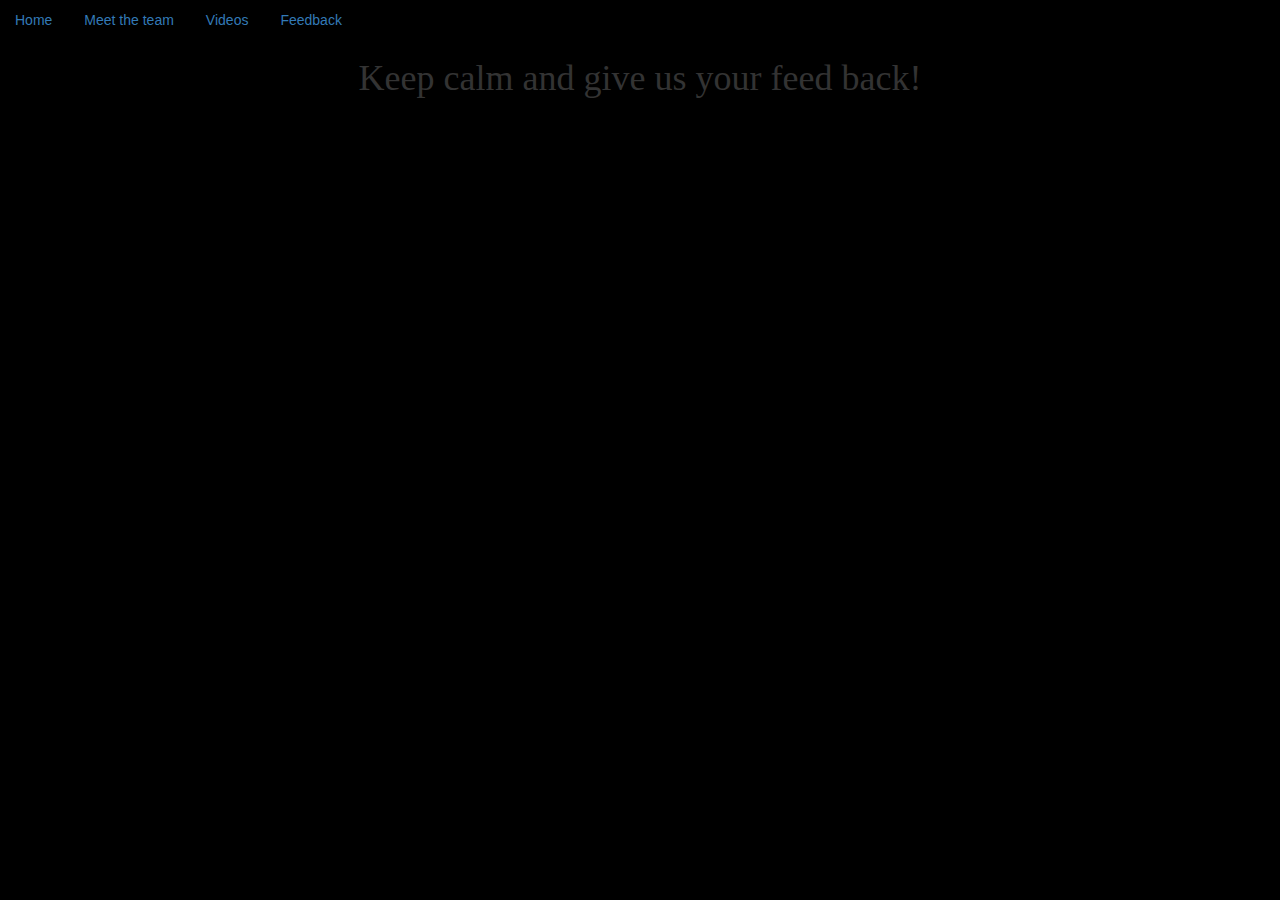
<file: Feedback.html>
<!DOCTYPE html>
<html lang="en">
<head>
<meta charset="utf-8" lang="en">
	<meta name="viewport" content="width=device-width, initial-scale=1">
	<!-- change the title to something related to your project -->
	<title>Tech Titans & Co.</title>
	<link rel="stylesheet" href="css/bootstrap.css">
    <link rel="stylesheet" href="css/style.css">
    <script type="text/javascript" src="js/jquery-2.1.3.min.js"></script>
    <script type="text/javascript" src="js/bootstrap.min.js"></script>
<meta charset="utf-8">
<meta name="viewport" content="width=device-width, initial-scale=1">
<meta http-equiv="x-ua-compatible" content="ie=edge">
<title>My Example</title>
</head>
<ul class="nav nav-tabs">
								<li role="presentation"><a href="index.html">Home</a></li>
								<li role="presentation" class=""><a href="Meet.html">Meet the team</a></li>
								<li role="presentation"><a href="Videos.html">Videos</a></li>
								<li role="presentation"><a href="Feedback.html">Feedback</a></li></ul>
						</ul>
<body><center>
<h1>Keep calm and give us your feed back!</h1></center>
<br>
<script type="text/javascript" src="https://form.jotform.com/jsform/60116112859148"></script>
</body>
</html>
</body>
</html>
</file>
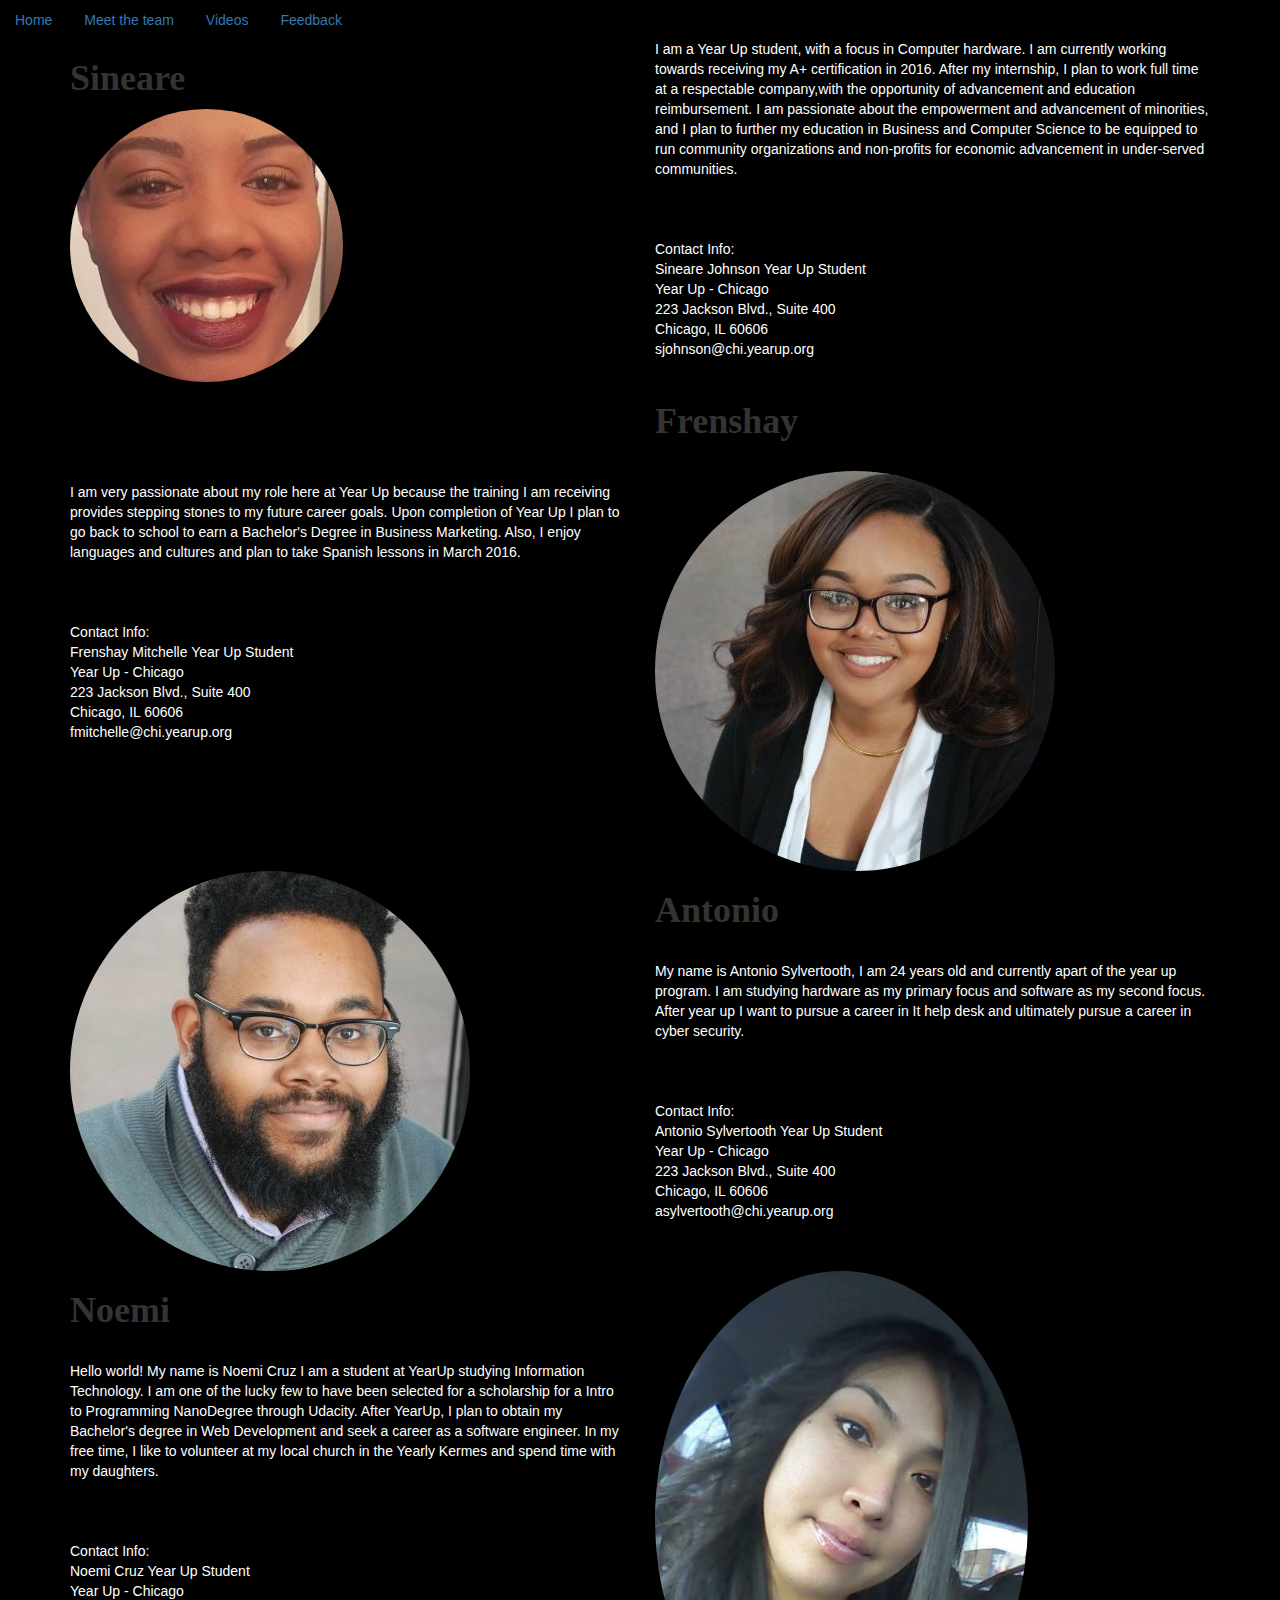
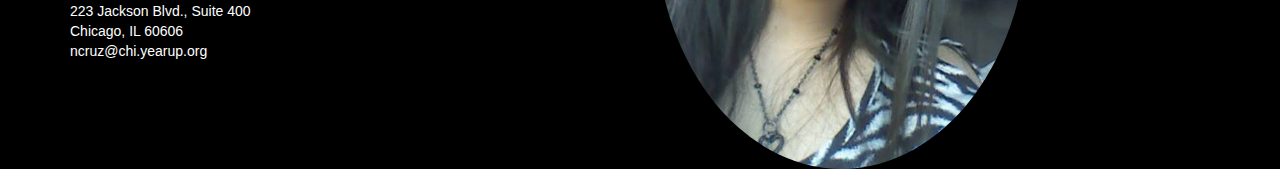
<file: Meet.html>
<!DOCTYPE html>
<html>
<head>
	<meta charset="utf-8" lang="en">
	<meta name="viewport" content="width=device-width, initial-scale=1">
	<!-- change the title to something related to your project -->
	<title>Tech Titans & Co.</title>
	<link rel="stylesheet" href="css/bootstrap.css">
    <link rel="stylesheet" href="css/style.css">
    <script type="text/javascript" src="js/jquery-2.1.3.min.js"></script>
    <script type="text/javascript" src="js/bootstrap.min.js"></script>
</head>
<ul class="nav nav-tabs">
								<li role="presentation"><a href="index.html">Home</a></li>
								<li role="presentation"><a href="Meet.html">Meet the team</a></li>
								<li role="presentation"><a href="Videos.html">Videos</a></li>
								<li role="presentation"><a href="Feedback.html">Feedback</a></li>
						</ul>
<!-- this project uses 'bootstrap' - find out more about the features at getbootstrap.com -->
<section class="row" class="row-eq-height">
<div class="container">
<section class="row">
								<div class="col-md-6">
								<h1><strong>Sineare</strong></h1>
								<img src="images/AAEAAQAAAAAAAAcDAAAAJGE4NGU0OTdlLWNjN2MtNDZmNS1iMmRmLTdmNmMzOTlhMWJmZA.jpg" class="img-circle">	
								</div>
								<div class="col-md-6">
									<p>I am a Year Up student, with a focus in Computer hardware. I am currently working towards receiving my A+ certification in 2016. After my internship, I plan to work full time at a respectable company,with the opportunity of advancement and education reimbursement. I am passionate about the empowerment and advancement of minorities, and I plan to further my education in Business and Computer Science to be equipped to run community organizations and non-profits for economic advancement in under-served communities.<br><br><br><br>Contact Info:
								<br>
								Sineare Johnson
								Year Up Student
								 <br>
								Year Up - Chicago<br>
								223 Jackson Blvd., Suite 400<br>
								Chicago, IL 60606<br>
								sjohnson@chi.yearup.org </p>
								</div>
							</section>

					
							</section>

	<!-- container div, all website content -->
	<!-- there are 3 rows in the template, you can add as many as you like -->
	<div class="container">
	<!-- header row, all header content -->
		<header class="row" class="row-eq-height">
			<div class="col-md-6"><br><br><br><br><br>
								<p>I am very passionate about my role here at Year Up because the training I am receiving provides stepping stones to my future career goals. Upon completion of Year Up I plan to go back to school to earn a Bachelor's Degree in Business Marketing. Also, I enjoy languages and cultures and plan to take Spanish lessons in March 2016.<br><br><br><br>Contact Info:
								<br>
								Frenshay Mitchelle
								Year Up Student
								 <br>
								Year Up - Chicago<br>
								223 Jackson Blvd., Suite 400<br>
								Chicago, IL 60606<br>
								fmitchelle@chi.yearup.org
								</p>
								</div>
								<div class="col-md-6">
								<h1><strong>Frenshay</strong></h1><br>
								<img src="images/AAEAAQAAAAAAAAX1AAAAJDljYmQxNWRlLTgyMjYtNDIxZi04NGI3LWJlZjdjNGVkNmM5NA.jpg" class="img-circle">
								</div>
		</header>
		<!-- section row, all primary content -->
		<section class="row" class="row-eq-height">
			<div class="col-md-6">
								<img src="images/AAEAAQAAAAAAAAZeAAAAJGJmNDliODFjLTZlZjAtNDk2NC05MTEwLTYyMjg2NmJkOWI5Nw.jpg" class="img-circle">	
								</div>
								<div class="col-md-6"><h1><strong>Antonio</strong></h1><br>
									<p>My name is Antonio Sylvertooth, I am 24 years old and currently apart of the year up program. I am studying hardware as my primary focus and software as my second focus. After year up I want to pursue a career in It help desk and ultimately pursue a career in cyber security.<br><br><br><br>Contact Info:
								<br>
								Antonio Sylvertooth
								Year Up Student
								 <br>
								Year Up - Chicago<br>
								223 Jackson Blvd., Suite 400<br>
								Chicago, IL 60606<br>
								asylvertooth@chi.yearup.org 
									</p>
								</div>
		</section>
		<!-- footer row, all footer content -->
		<footer class="row" class="row-eq-height">
		<div class="col-md-6"><h1><strong>Noemi</strong></h1><br>
								<p>Hello world! My name is Noemi Cruz I am a student at YearUp studying Information Technology. I am one of the lucky few to have been selected for a scholarship for a Intro to Programming NanoDegree through Udacity. After YearUp, I plan to obtain my Bachelor's degree in Web Development and seek a career as a software engineer. In my free time, I like to volunteer at my local church in the Yearly Kermes and spend time with my daughters.<br><br><br><br>Contact Info:
								<br>
								Noemi Cruz
								Year Up Student
								 <br>
								Year Up - Chicago<br>
								223 Jackson Blvd., Suite 400<br>
								Chicago, IL 60606<br>
								ncruz@chi.yearup.org
								</p>
								</div>
								<div class="col-md-6">
								<img src="images/970868_535202893209412_12529337_n.jpg" width="373" class="img-circle">

								</div>
			<!-- insert columns here, any combination of numbers that add up to 12 -->
			<!-- create columns by adding the 'col-md-number' class to elements inside a row where number is anything between 1 and 12 -->
			<!-- e.g. 3 sections of 4 columns each - add class="col-md-4" to each element inside the row -->
		</footer>
	</div>
</body>
</html>
</file>
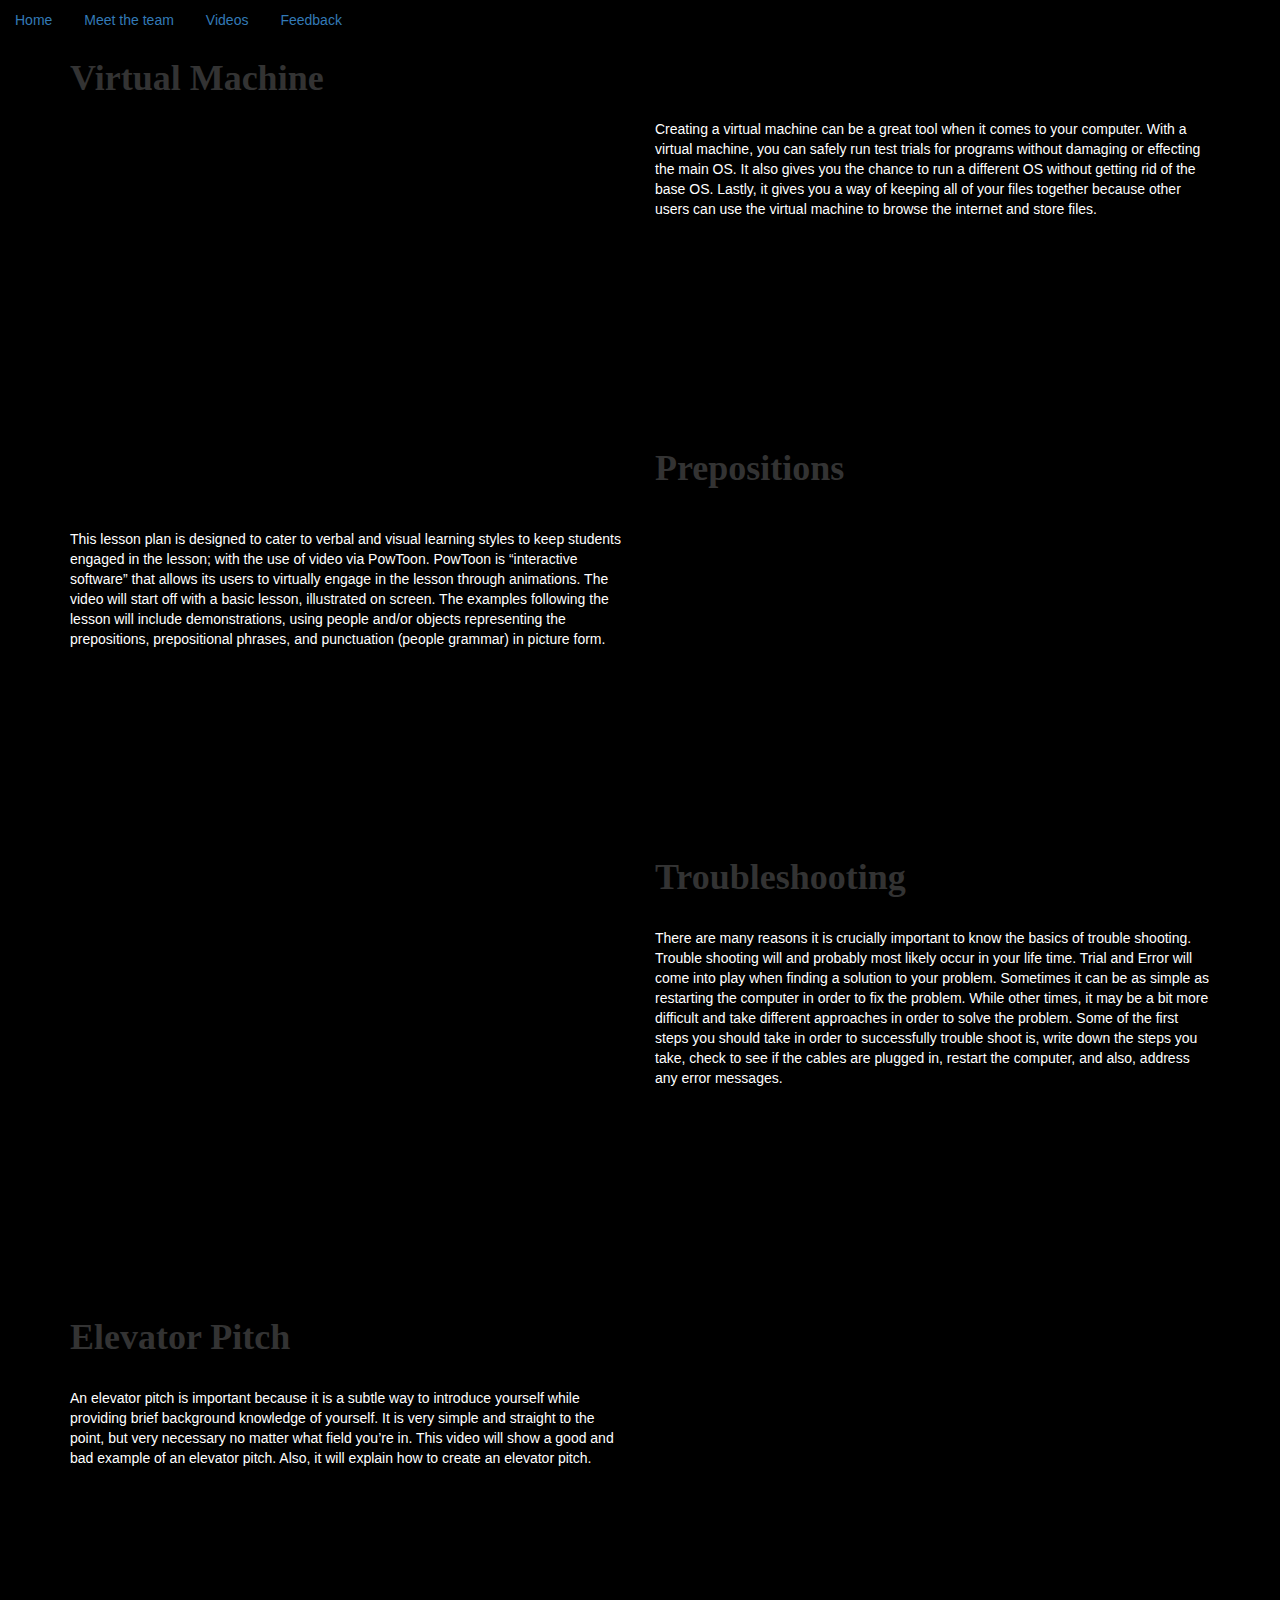
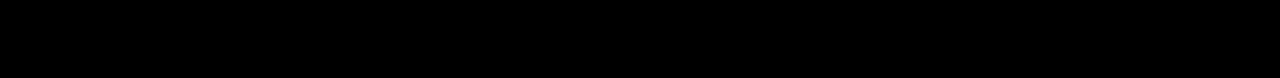
<file: Videos.html>
<!DOCTYPE html>
<html>
<head>
	<meta charset="utf-8" lang="en">
	<meta name="viewport" content="width=device-width, initial-scale=1">
	<!-- change the title to something related to your project -->
	<title>Tech Titans & Co.</title>
	<link rel="stylesheet" href="css/bootstrap.css">
    <link rel="stylesheet" href="css/style.css">
    <script type="text/javascript" src="js/jquery-2.1.3.min.js"></script>
    <script type="text/javascript" src="js/bootstrap.min.js"></script>
</head>
<ul class="nav nav-tabs">
								<li role="presentation"><a href="index.html">Home</a></li>
								<li role="presentation"><a href="Meet.html">Meet the team</a></li>
								<li role="presentation"><a href="Videos.html">Videos</a></li>
								<li role="presentation"><a href="Feedback.html">Feedback</a></li>
						</ul>
<!-- this project uses 'bootstrap' - find out more about the features at getbootstrap.com -->
<section class="row" class="row-eq-height">
<div class="container">
<section class="row">
								<div class="col-md-6">
								<h1><strong>Virtual Machine</strong></h1>
								<iframe width="390" height="315" src="https://www.youtube.com/embed/LWJj0XGG4n8" frameborder="0" allowfullscreen></iframe>	
								</div>
								<div class="col-md-6"><br><br><br><br>
									<p>Creating a virtual machine can be a great tool when it comes to your computer. With a virtual machine, you can safely run test trials for programs without damaging or effecting the main OS. It also gives you the chance to run a different OS without getting rid of the base OS. Lastly, it gives you a way of keeping all of your files together because other users can use the virtual machine to browse the internet and store files. </p>
								</div>
							</section>

					
							</section>

	<!-- container div, all website content -->
	<!-- there are 3 rows in the template, you can add as many as you like -->
	<div class="container">
	<!-- header row, all header content -->
		<header class="row" class="row-eq-height">
			<div class="col-md-6"><br><br><br><br><br>
								<p>This lesson plan is designed to cater to verbal and visual learning styles to keep students engaged in the lesson; with the use of video via PowToon. PowToon is “interactive software” that allows its users to virtually engage in the lesson through animations. The video will start off with a basic lesson, illustrated on screen. The examples following the lesson will include demonstrations, using people and/or objects representing the prepositions, prepositional phrases, and punctuation (people grammar) in picture form.
								</p>
								</div>
								<div class="col-md-6">
								<h1><strong>Prepositions</strong></h1><br>
								<iframe width="400" height="315" src="https://www.youtube.com/embed/J8wLI6_skHk" frameborder="0" allowfullscreen></iframe>
								</div>
		</header>
		<!-- section row, all primary content -->
		<section class="row" class="row-eq-height">
			<div class="col-md-6"><BR><BR><BR>
								<iframe width="400" height="315" src="https://www.youtube.com/embed/nAAl3Bcw2a8" frameborder="0" allowfullscreen></iframe>	
								</div>
								<div class="col-md-6"><h1><strong>Troubleshooting</strong></h1><br>
									<p>There are many reasons it is crucially important to know the basics of trouble shooting. Trouble shooting will and probably most likely occur in your life time. Trial and Error will come into play when finding a solution to your problem. Sometimes it can be as simple as restarting the computer in order to fix the problem. While other times, it may be a bit more difficult and take different approaches in order to solve the problem. Some of the first steps you should take in order to successfully trouble shoot is, write down the steps you take, check to see if the cables are plugged in, restart the computer, and also, address any error messages. 
									</p>
								</div>
		</section>
		<!-- footer row, all footer content -->
		<footer class="row" class="row-eq-height"><BR><BR><BR><BR>
		<div class="col-md-6"><h1><strong>Elevator Pitch</strong></h1><br>
								<p>An elevator pitch is important because it is a subtle way to introduce yourself while providing brief background knowledge of yourself. It is very simple and straight to the point, but very necessary no matter what field you’re in. This video will show a good and bad example of an elevator pitch. Also, it will explain how to create an elevator pitch.
								</p>
								</div>
								<div class="col-md-6"><br><br><br>
							<iframe width="400" height="315" src="https://www.youtube.com/embed/AshjK6TEoV4" frameborder="0" allowfullscreen></iframe>

								</div>
			<!-- insert columns here, any combination of numbers that add up to 12 -->
			<!-- create columns by adding the 'col-md-number' class to elements inside a row where number is anything between 1 and 12 -->
			<!-- e.g. 3 sections of 4 columns each - add class="col-md-4" to each element inside the row -->
		</footer>
	</div>
</body>
</html>
</file>
<file: css/style.css>
.nav, .nav-tabs > li.active > a, .nav-tabs > li.active > a:hover,
						.nav-tabs > li.active > a:focus, .nav-tabs > li > a {
							border: none;
						}

						.nav-tabs > li.active > a, .nav-tabs > li.active > a:hover,
						.nav-tabs > li.active > a:focus {
							border: none;
						}
					.row-eq-height {
							display: -webkit-box;
							display: -webkit-flex;
							display: -ms-flexbox;
							display: flex; 
						}
					
 .container{background-color: #BLUE}
p {
    color:white;
}

.white {
	background-color:white;
}
#bluetext {
	color:blue;
}
#computer {
	height: 600px;
	background: url('http://www.wildcreekconsulting.com/wp-content/uploads/2015/08/information-technology-banner-design-10.png') no-repeat center center fixed; 
  	background-size: cover;
}
body {
    background-color: black;
}
#blacktext {
	color:black;
}
h1 {font-family: 'Pacifico', cursive;}
h2 {font-family: 'Pacifico', cursive;}
</file>
